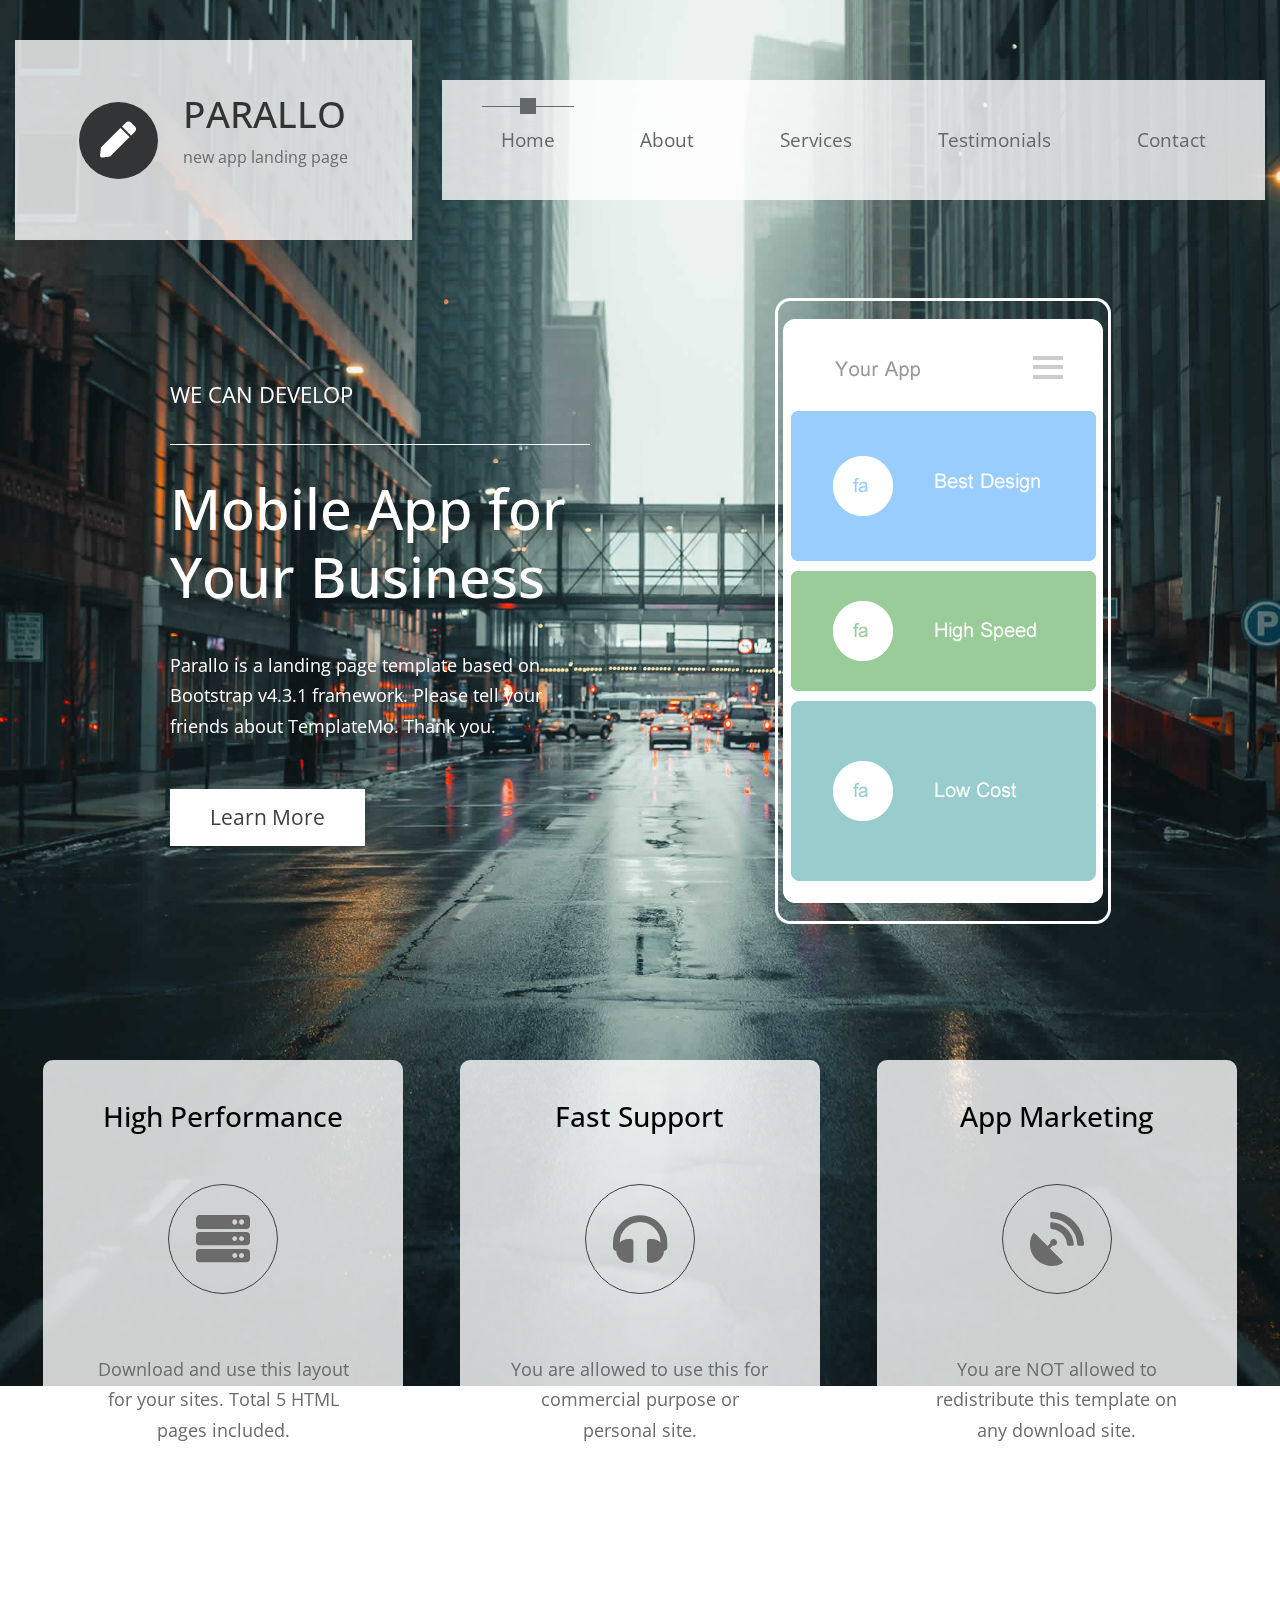
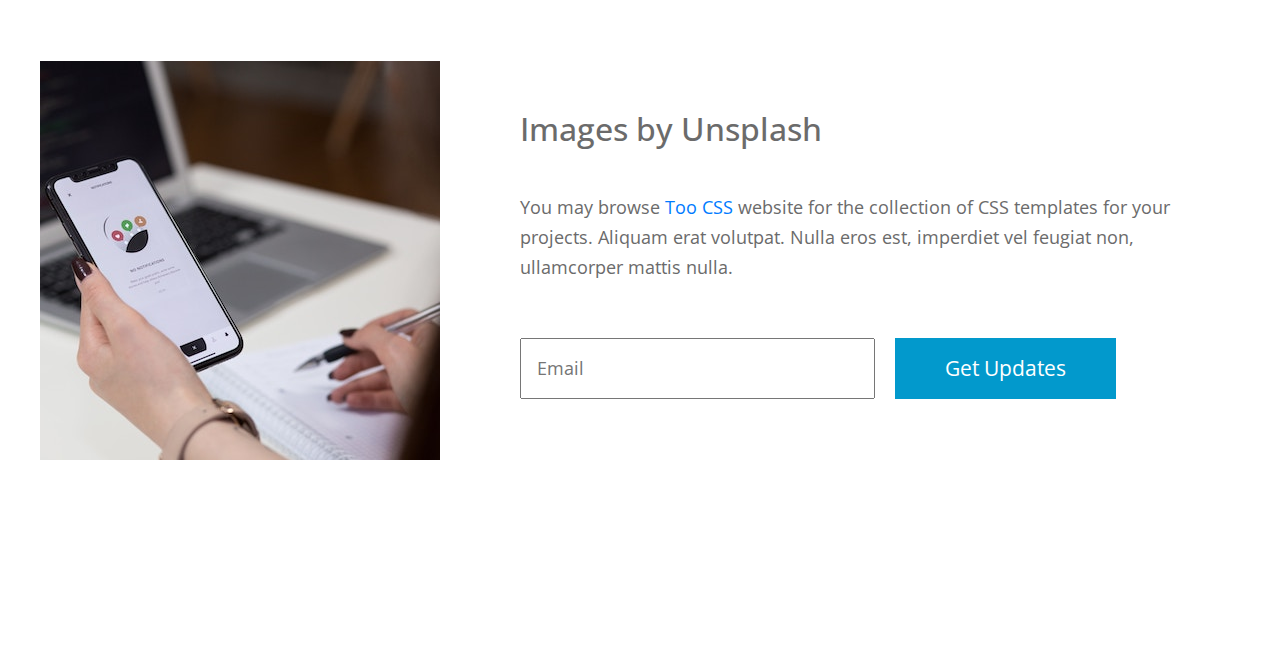
<file: index.html>
<!DOCTYPE html>
<html lang="en">
  <head>
    <meta charset="UTF-8" />
    <meta name="viewport" content="width=device-width, initial-scale=1.0" />
    <meta http-equiv="X-UA-Compatible" content="ie=edge" />
    <title>Parallo - App Landing Page</title>

    <link rel="stylesheet" href="https://fonts.googleapis.com/css?family=Open+Sans:400,600" />
    <link rel="stylesheet" href="css/all.min.css" />
    <link rel="stylesheet" href="css/bootstrap.min.css" />
    <link rel="stylesheet" href="css/templatemo-style.css" />
<!--
Parallo Template
https://templatemo.com/tm-534-parallo
-->
  </head>
  <body>
    <div class="parallax-window" data-parallax="scroll" data-image-src="img/bg-01.jpg">
      <div class="container-fluid">
        <div class="row tm-brand-row">
          <div class="col-lg-4 col-11">
            <div class="tm-brand-container tm-bg-white-transparent">
              <i class="fas fa-2x fa-pen tm-brand-icon"></i>
              <div class="tm-brand-texts">
                <h1 class="text-uppercase tm-brand-name">Parallo</h1>
                <p class="small">new app landing page</p>
              </div>
            </div>
          </div>
          <div class="col-lg-8 col-1">
            <div class="tm-nav">
              <nav class="navbar navbar-expand-lg navbar-light tm-bg-white-transparent tm-navbar">
                <button class="navbar-toggler" type="button"
                  data-toggle="collapse" data-target="#navbarNav"
                  aria-controls="navbarNav" aria-expanded="false" aria-label="Toggle navigation">
                  <span class="navbar-toggler-icon"></span>
                </button>
                <div class="collapse navbar-collapse" id="navbarNav">
                  <ul class="navbar-nav">
                    <li class="nav-item active">
                      <div class="tm-nav-link-highlight"></div>
                      <a class="nav-link" href="#">Home <span class="sr-only">(current)</span></a>
                    </li>
                    <li class="nav-item">
                      <div class="tm-nav-link-highlight"></div>
                      <a class="nav-link" href="about.html">About</a>
                    </li>
                    <li class="nav-item">
                      <div class="tm-nav-link-highlight"></div>
                      <a class="nav-link" href="services.html">Services</a>
                    </li>
                    <li class="nav-item">
                      <div class="tm-nav-link-highlight"></div>
                      <a class="nav-link" href="testimonials.html">Testimonials</a>
                    </li>
                    <li class="nav-item">
                      <div class="tm-nav-link-highlight"></div>
                      <a class="nav-link" href="contact.html">Contact</a>
                    </li>
                  </ul>
                </div>
              </nav>
            </div>
          </div>
        </div>

        <section class="row" id="tmHome">
          <div class="col-12 tm-home-container">
            <div class="text-white tm-home-left">
              <p class="text-uppercase tm-slogan">We can develop</p>
              <hr class="tm-home-hr" />
              <h2 class="tm-home-title">Mobile App for Your Business</h2>
              <p class="tm-home-text">
                Parallo is a landing page template based on Bootstrap v4.3.1 framework. Please tell your friends about TemplateMo. Thank you.
              </p>
              <a href="#tmFeatures" class="btn btn-primary">Learn More</a>
            </div>
            <div class="tm-home-right">
              <img src="img/mobile-screen.png" alt="App on Mobile mockup" />
            </div>
          </div>
        </section>

        <!-- Features -->
        <div class="row" id="tmFeatures">
          <div class="col-lg-4">
            <div class="tm-bg-white-transparent tm-feature-box">
            <h3 class="tm-feature-name">High Performance</h3>
            
            <div class="tm-feature-icon-container">
                <i class="fas fa-3x fa-server"></i>
            </div>

            <p class="text-center">Download and use this layout for your sites. Total 5 HTML pages included.</p>
            </div>
          </div>

          <div class="col-lg-4">
            <div class="tm-bg-white-transparent tm-feature-box">
                <h3 class="tm-feature-name">Fast Support</h3>

                <div class="tm-feature-icon-container">
                    <i class="fas fa-3x fa-headphones"></i>
                </div>
                <p class="text-center">You are allowed to use this for commercial purpose or personal site.
                </p>
            </div>
          </div>

          <div class="col-lg-4">
            <div class="tm-bg-white-transparent tm-feature-box">
                <h3 class="tm-feature-name">App Marketing</h3>

                <div class="tm-feature-icon-container">
                    <i class="fas fa-3x fa-satellite-dish"></i>
                </div>
                <p class="text-center">You are NOT allowed to redistribute this template on any download site.
                </p>
            </div>
          </div>
        </div>
        <!-- Call to Action -->
        <section class="row" id="tmCallToAction">
          <div class="col-12 tm-call-to-action-col">
            <img src="img/call-to-action.jpg" alt="Image" class="img-fluid tm-call-to-action-image" />
            <div class="tm-bg-white tm-call-to-action-text">
              <h2 class="tm-call-to-action-title">Images by Unsplash</h2>
              <p class="tm-call-to-action-description">
                You may browse <a rel="nofollow" href="https://www.toocss.com">Too CSS</a> website for the collection of CSS templates for your projects. Aliquam erat volutpat. Nulla eros est,
                imperdiet vel feugiat non, ullamcorper mattis nulla.
              </p>
              <form action="#" method="get" class="tm-call-to-action-form">                
                <input name="email" type="email" class="tm-email-input" id="email" placeholder="Email" />
                <button type="submit" class="btn btn-secondary">Get Updates</button>
              </form>
            </div>
          </div>
        </section>

        <!-- Page footer -->
        <footer class="row">
          <p class="col-12 text-white text-center tm-copyright-text">
            Copyright &copy; 2022 App Landing Page. 
            Designed by <a href="#" class="tm-copyright-link">Rahul Tripathi </a>
          </p>
        </footer>
      </div>
      <!-- .container-fluid -->
    </div>

    <script src="js/jquery.min.js"></script>
    <script src="js/parallax.min.js"></script>
    <script src="js/bootstrap.min.js"></script>
  </body>
</html>
</file>
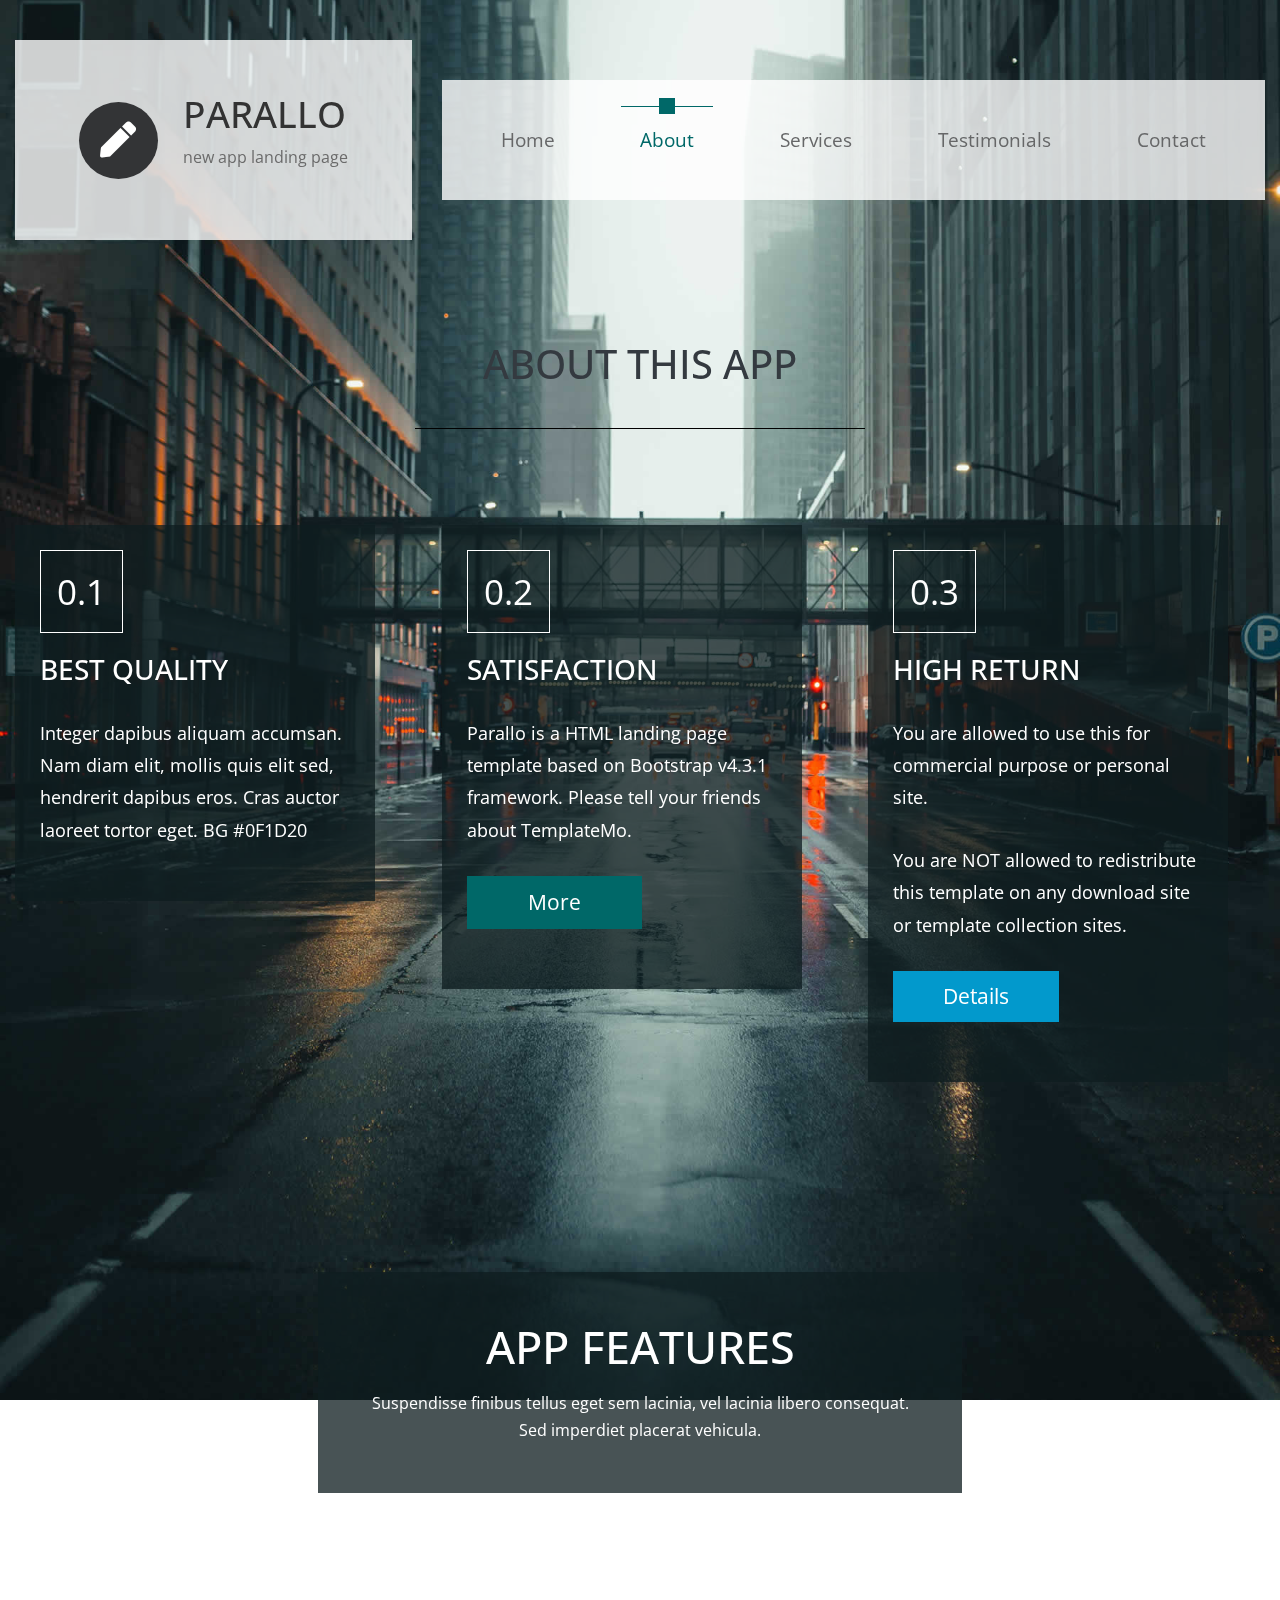
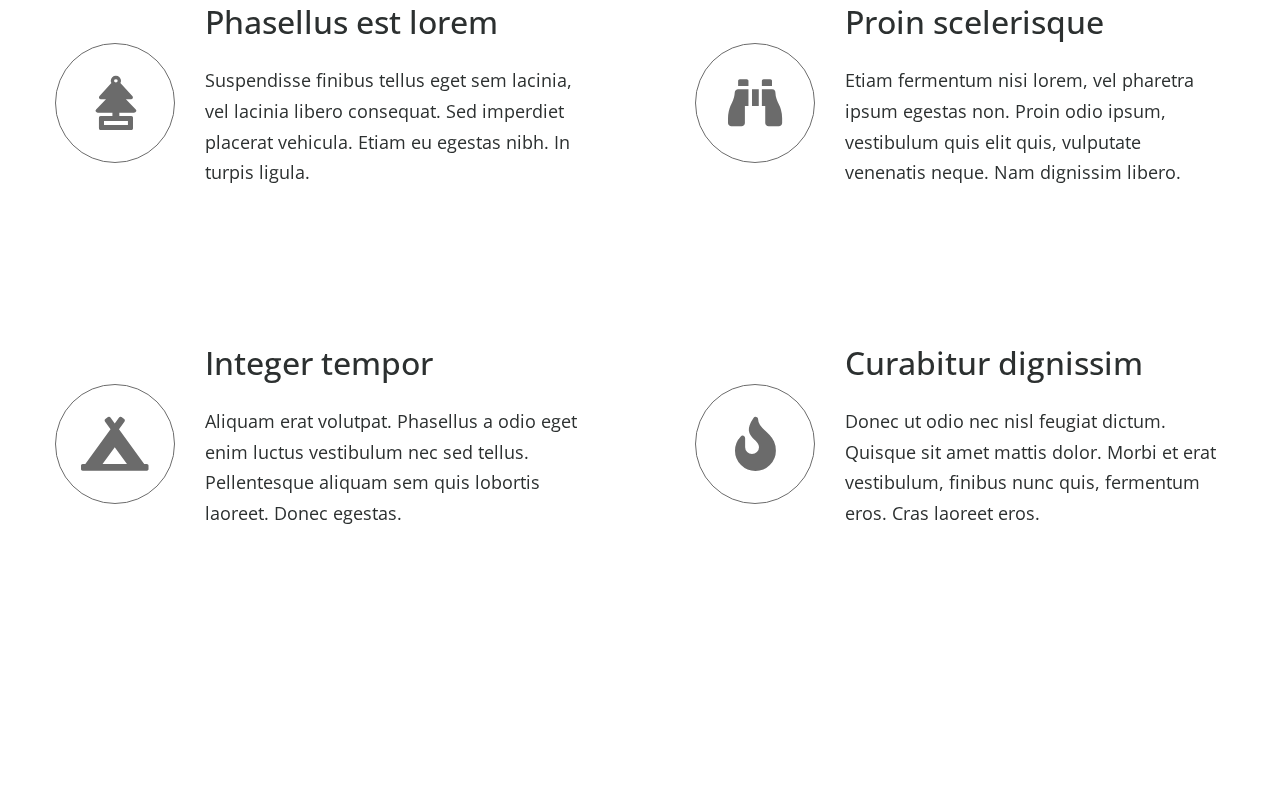
<file: about.html>
<!DOCTYPE html>
<html lang="en">
  <head>
    <meta charset="UTF-8" />
    <meta name="viewport" content="width=device-width, initial-scale=1.0" />
    <meta http-equiv="X-UA-Compatible" content="ie=edge" />
    <title>Parallo - About Page</title>

    <link rel="stylesheet" href="https://fonts.googleapis.com/css?family=Open+Sans:400,600" />
    <link rel="stylesheet" href="css/all.min.css" />
    <link rel="stylesheet" href="css/bootstrap.min.css" />
    <link rel="stylesheet" href="css/templatemo-style.css" />
  </head>
  <body id="aboutPage">
    <div class="parallax-window" data-parallax="scroll" data-image-src="img/bg-01.jpg">
      <div class="container-fluid">
        <div class="row tm-brand-row">
          <div class="col-lg-4 col-11">
            <div class="tm-brand-container tm-bg-white-transparent">
              <i class="fas fa-2x fa-pen tm-brand-icon"></i>
              <div class="tm-brand-texts">
                <h1 class="text-uppercase tm-brand-name">Parallo</h1>
                <p class="small">new app landing page</p>
              </div>
            </div>
          </div>
          <div class="col-lg-8 col-1">
            <div class="tm-nav">
              <nav class="navbar navbar-expand-lg navbar-light tm-bg-white-transparent tm-navbar">
                <button
                  class="navbar-toggler"
                  type="button"
                  data-toggle="collapse"
                  data-target="#navbarNav"
                  aria-controls="navbarNav"
                  aria-expanded="false"
                  aria-label="Toggle navigation">
                  <span class="navbar-toggler-icon"></span>
                </button>
                <div class="collapse navbar-collapse" id="navbarNav">
                  <ul class="navbar-nav">
                    <li class="nav-item">
                      <div class="tm-nav-link-highlight"></div>
                      <a class="nav-link" href="index.html"
                        >Home</a
                      >
                    </li>
                    <li class="nav-item green-highlight active">
                      <div class="tm-nav-link-highlight"></div>
                      <a class="nav-link" href="#">About <span class="sr-only">(current)</span></a>
                    </li>
                    <li class="nav-item">
                      <div class="tm-nav-link-highlight"></div>
                      <a class="nav-link" href="services.html">Services</a>
                    </li>
                    <li class="nav-item">
                      <div class="tm-nav-link-highlight"></div>
                      <a class="nav-link" href="testimonials.html">Testimonials</a>
                    </li>
                    <li class="nav-item">
                      <div class="tm-nav-link-highlight"></div>
                      <a class="nav-link" href="contact.html">Contact</a>
                    </li>
                  </ul>
                </div>
              </nav>
            </div>
          </div>
        </div>

        <!-- About -->
        <section class="row" id="tmAbout">
          <header class="col-12 tm-about-header">
            <h2 class="text-uppercase text-center text-dark tm-about-page-title">About this app</h2>
            <hr class="tm-about-title-hr">
          </header>
          <div class="col-lg-4">
            <div class="tm-bg-black-transparent tm-about-box">
              <div class="tm-about-number-container">0.1</div>              
              <h3 class="tm-about-name">Best Quality</h3>
              <p class="tm-about-description">
                Integer dapibus aliquam accumsan. Nam diam elit, mollis quis elit sed, hendrerit dapibus eros. Cras auctor laoreet tortor eget. BG #0F1D20
              </p>
            </div>
          </div>

          <div class="col-lg-4">
            <div class="tm-bg-black-transparent tm-about-box">
              <div class="tm-about-number-container">0.2</div>              
              <h3 class="tm-about-name">Satisfaction</h3>
              <p class="tm-about-description">
                Parallo is a HTML landing page template based on Bootstrap v4.3.1 framework. Please tell your friends about TemplateMo.
              </p>
              <a href="#tmFeatures" class="btn btn-tertiary tm-btn-app-feature">More</a>
            </div>
          </div>

          <div class="col-lg-4">
            <div class="tm-bg-black-transparent tm-about-box">
              <div class="tm-about-number-container">0.3</div>              
              <h3 class="tm-about-name">High Return</h3>
              <p class="tm-about-description">
                You are allowed to use this for commercial purpose or personal site.
              </p>
              <p class="tm-about-description">
             	You are NOT allowed to redistribute this template on any download site or template collection sites.
              </p>
              <a href="#tmFeatures" class="btn btn-secondary tm-btn-app-feature">Details</a>
            </div>
          </div>
        </section>

        <!-- App Features -->
        <section id="tmAppFeatures">
            <div class="row">
                <header class="col-12 text-center text-white tm-bg-black-transparent p-5 tm-app-header">
                    <h2 class="text-uppercase mb-3 tm-app-feature-header">App Features</h2>
                    <p class="mb-0 small">Suspendisse finibus tellus eget sem lacinia, vel lacinia libero consequat. Sed imperdiet placerat vehicula.</p>
                </header>
            </div>

            <div class="row">
                <div class="col-lg-6">
                    <div class="tm-bg-white-transparent tm-app-feature-box">
                        <div class="tm-app-feature-icon-container">
                            <i class="fas fa-3x fa-air-freshener tm-app-feature-icon"></i>
                        </div>
                        <div class="tm-app-feature-description-box">
                            <h3 class="mb-4 tm-app-feature-title">Phasellus est lorem</h3>
                            <p class="tm-app-feature-description">Suspendisse finibus tellus eget sem lacinia, vel lacinia libero consequat. Sed imperdiet placerat vehicula. Etiam eu egestas nibh. In turpis ligula.</p>
                        </div>
                    </div>
                </div>

                <div class="col-lg-6">
                    <div class="tm-bg-white-transparent tm-app-feature-box">
                        <div class="tm-app-feature-icon-container">
                            <i class="fas fa-3x fa-binoculars tm-app-feature-icon"></i>
                        </div>
                        <div class="tm-app-feature-description-box">
                            <h3 class="mb-4 tm-app-feature-title">Proin scelerisque</h3>
                            <p class="tm-app-feature-description">Etiam fermentum nisi lorem, vel pharetra ipsum egestas non. Proin odio ipsum, vestibulum quis elit quis, vulputate venenatis neque. Nam dignissim libero.</p>
                        </div>
                    </div>
                </div>

                <div class="col-lg-6">
                    <div class="tm-bg-white-transparent tm-app-feature-box">
                        <div class="tm-app-feature-icon-container">
                            <i class="fas fa-3x fa-campground tm-app-feature-icon"></i>
                        </div>
                        <div class="tm-app-feature-description-box">
                            <h3 class="mb-4 tm-app-feature-title">Integer tempor</h3>
                            <p class="tm-app-feature-description">Aliquam erat volutpat. Phasellus a odio eget enim luctus vestibulum nec sed tellus. Pellentesque aliquam sem quis lobortis laoreet. Donec egestas.</p>
                        </div>
                    </div>
                </div>

                <div class="col-lg-6">
                    <div class="tm-bg-white-transparent tm-app-feature-box">
                        <div class="tm-app-feature-icon-container">
                            <i class="fas fa-3x fa-fire tm-app-feature-icon"></i>
                        </div>
                        <div class="tm-app-feature-description-box">
                            <h3 class="mb-4 tm-app-feature-title">Curabitur dignissim</h3>
                            <p class="tm-app-feature-description">Donec ut odio nec nisl feugiat dictum. Quisque sit amet mattis dolor. Morbi et erat vestibulum, finibus nunc quis, fermentum eros. Cras laoreet eros.</p>
                        </div>
                    </div>
                </div>
            </div>
          
        </section>

        <!-- Page footer -->
        <footer class="row">
          <p class="col-12 text-white text-center tm-copyright-text">
            Copyright &copy; 2022 App Landing Page. 
            Designed by <a href="#" class="tm-copyright-link">Rahul Tripathi</a>
          </p>
        </footer>
      </div>
      <!-- .container-fluid -->
    </div>

    <script src="js/jquery.min.js"></script>
    <script src="js/parallax.min.js"></script>
    <script src="js/bootstrap.min.js"></script>
  </body>
</html>
</file>
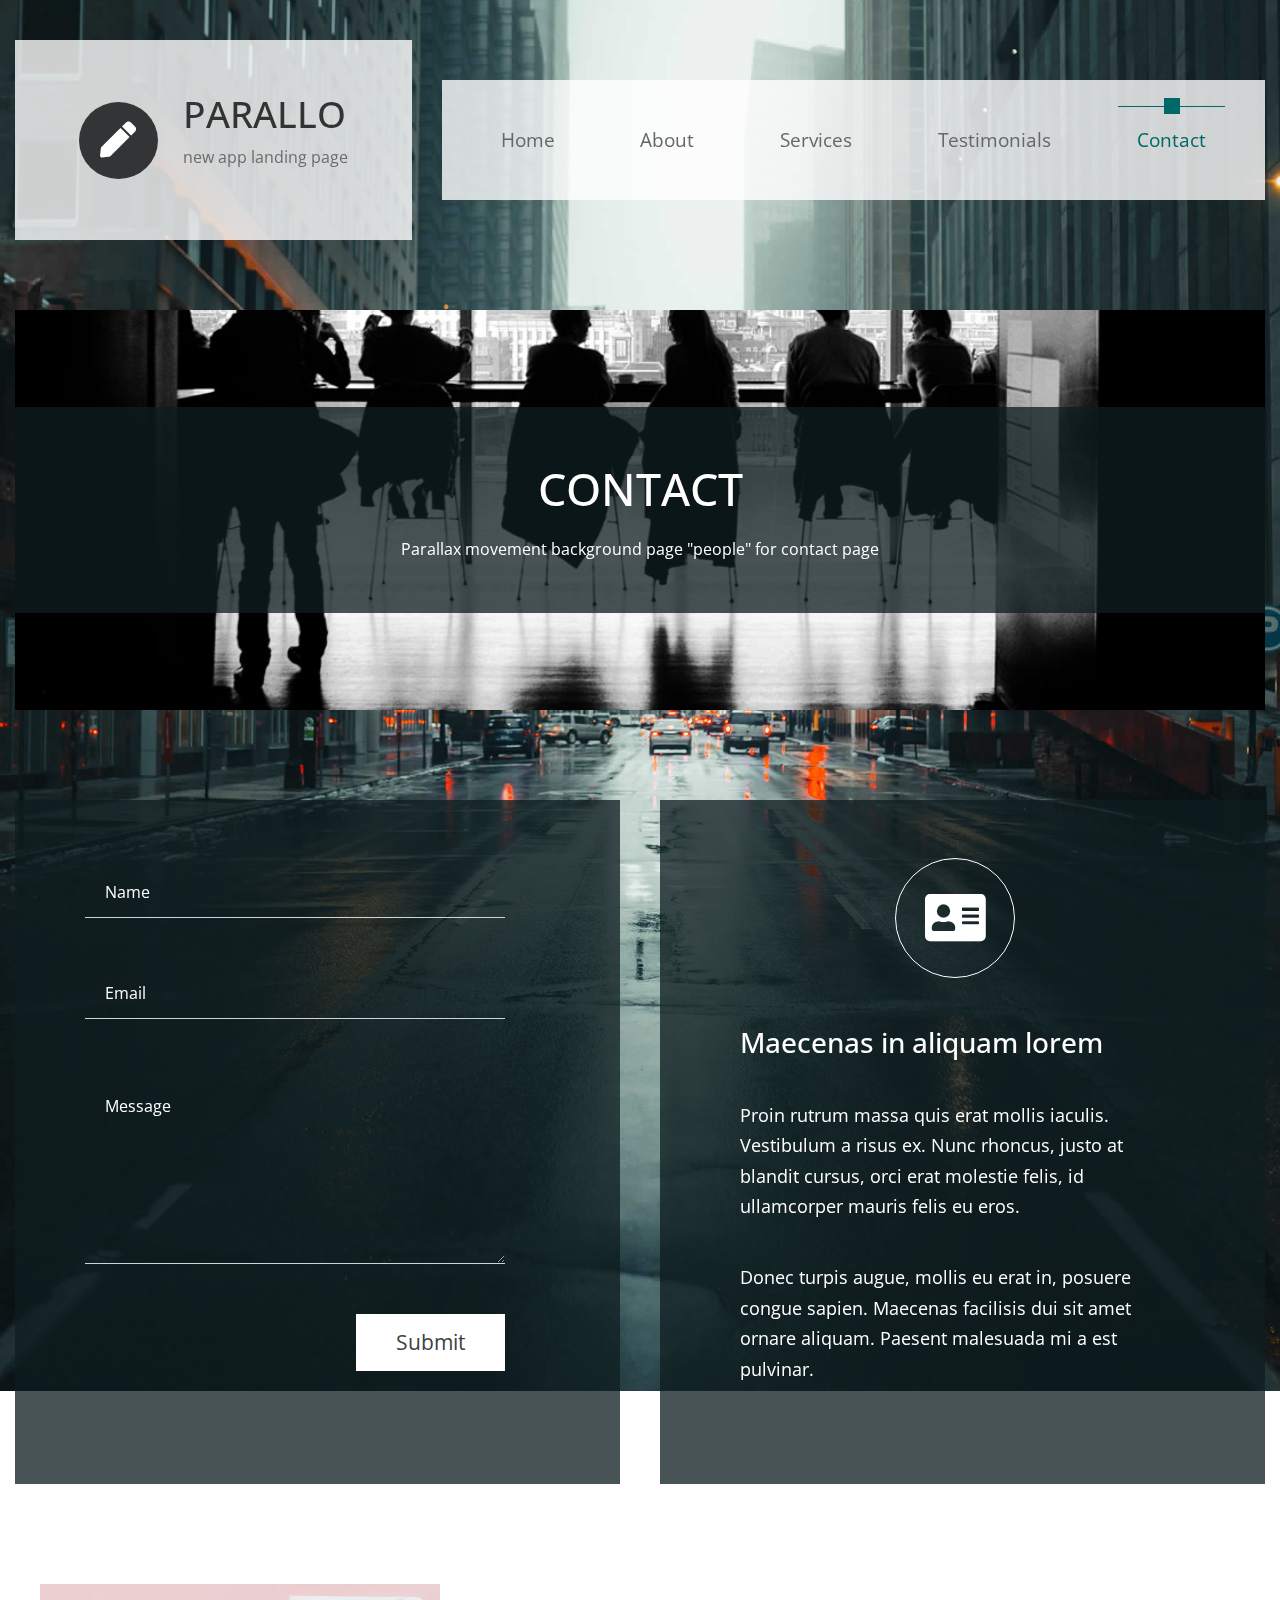
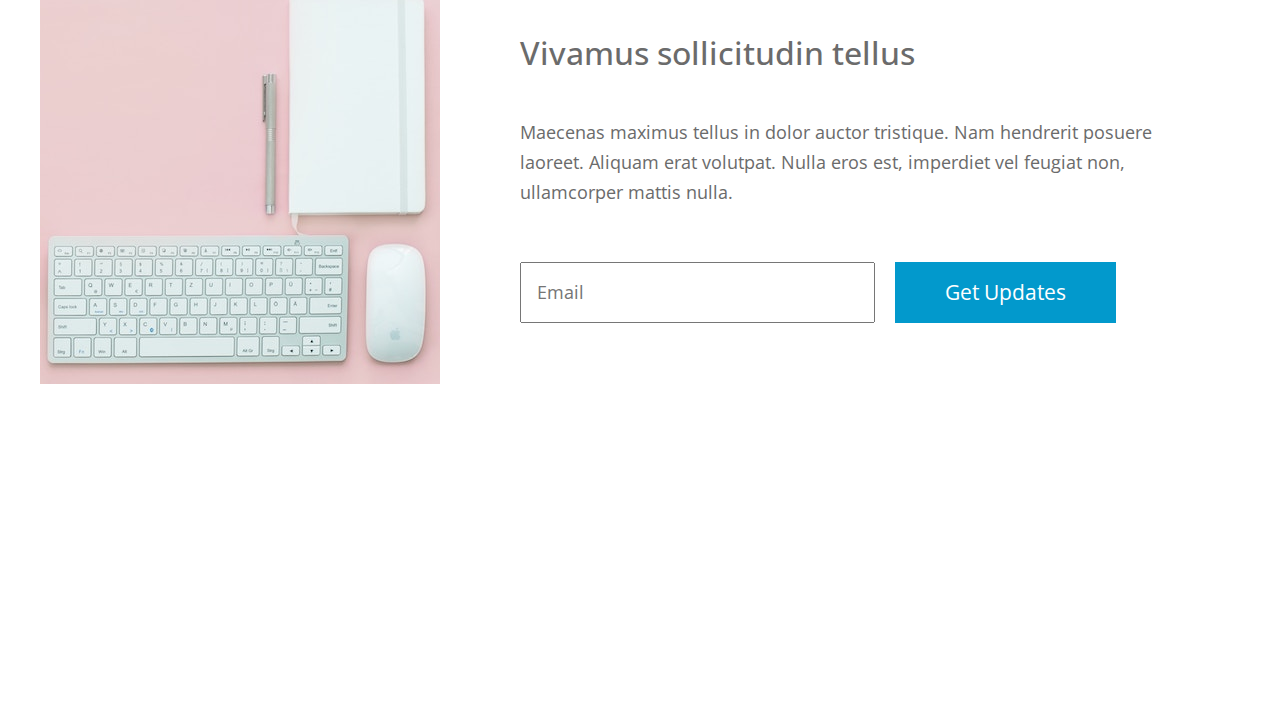
<file: contact.html>
<!DOCTYPE html>
<html lang="en">
  <head>
    <meta charset="UTF-8" />
    <meta name="viewport" content="width=device-width, initial-scale=1.0" />
    <meta http-equiv="X-UA-Compatible" content="ie=edge" />
    <title>Parallo - Contact Page</title>

    <link rel="stylesheet" href="https://fonts.googleapis.com/css?family=Open+Sans:400,600" />
    <link rel="stylesheet" href="css/all.min.css" />
    <link rel="stylesheet" href="css/bootstrap.min.css" />
    <link rel="stylesheet" type="text/css" href="slick/slick.css"/>    
    <link rel="stylesheet" type="text/css" href="slick/slick-theme.css"/>
    <link rel="stylesheet" href="css/templatemo-style.css" />
  </head>
<!--
Parallo Template
https://templatemo.com/tm-534-parallo
-->
  <body id="servicesPage">
    <div class="parallax-window" data-parallax="scroll" data-image-src="img/bg-01.jpg">
      <div class="container-fluid">
        <div class="row tm-brand-row">
          <div class="col-lg-4 col-11">
            <div class="tm-brand-container tm-bg-white-transparent">
              <i class="fas fa-2x fa-pen tm-brand-icon"></i>
              <div class="tm-brand-texts">
                <h1 class="text-uppercase tm-brand-name">Parallo</h1>
                <p class="small">new app landing page</p>
              </div>
            </div>
          </div>
          <div class="col-lg-8 col-1">
            <div class="tm-nav">
              <nav class="navbar navbar-expand-lg navbar-light tm-bg-white-transparent tm-navbar">
                <button
                  class="navbar-toggler"
                  type="button"
                  data-toggle="collapse"
                  data-target="#navbarNav"
                  aria-controls="navbarNav"
                  aria-expanded="false"
                  aria-label="Toggle navigation">
                  <span class="navbar-toggler-icon"></span>
                </button>
                <div class="collapse navbar-collapse" id="navbarNav">
                  <ul class="navbar-nav">
                    <li class="nav-item">
                      <div class="tm-nav-link-highlight"></div>
                      <a class="nav-link" href="index.html">Home</a>
                    </li>
                    <li class="nav-item">
                      <div class="tm-nav-link-highlight"></div>
                      <a class="nav-link" href="about.html">About</a>
                    </li>
                    <li class="nav-item">
                      <div class="tm-nav-link-highlight"></div>
                      <a class="nav-link" href="services.html">Services</a>
                    </li>
                    <li class="nav-item">
                      <div class="tm-nav-link-highlight"></div>
                      <a class="nav-link" href="testimonials.html">Testimonials</a>
                    </li>
                    <li class="nav-item green-highlight active">
                      <div class="tm-nav-link-highlight"></div>
                      <a class="nav-link" href="#">Contact <span class="sr-only">(current)</span></a>
                    </li>
                  </ul>
                </div>
              </nav>
            </div>
          </div>
        </div>

        <!-- Testimonials header -->
        <section class="row" id="tmServices">
          <div class="col-12">
            <div class="parallax-window tm-services-parallax-header tm-testimonials-parallax-header"
                 data-parallax="scroll"
                 data-z-index="101"
                 data-image-src="img/people.jpg">

                 <div class="tm-bg-black-transparent text-center tm-services-header tm-testimonials-header">
                    <h2 class="text-uppercase tm-services-page-title tm-testimonials-page-title">Contact</h2>
                    <p class="tm-services-description mb-0 small">
                        Parallax movement background page "people" for contact page
                    </p>
                </div>
            </div>
          </div>   
        </section>

        <section class="row tm-contact-row">
            <div class="col-lg-6 tm-contact-col-left">
                <form action="#" method="POST" id="tmContactForm" class="tm-bg-black-transparent tm-contact-form">
                  <div class="form-group">
                    <input type="text" id="contact_name" name="contact_name" class="form-control rounded-0 border-top-0 border-right-0 border-left-0" placeholder="Name" required="">
                  </div>
                  <div class="form-group">
                    <input type="email" id="contact_email" name="contact_email" class="form-control rounded-0 border-top-0 border-right-0 border-left-0" placeholder="Email" required="">
                  </div>
                  <div class="form-group">
                    <textarea rows="6" id="contact_message" name="contact_message" class="form-control rounded-0 border-top-0 border-right-0 border-left-0" placeholder="Message" required=""></textarea>
                  </div>
                  <div class="text-right">
                    <button type="submit" class="btn btn-primary tm-btn-submit rounded-0">
                      Submit
                    </button>
                  </div>
                </form>
            </div>
            <div class="col-lg-6 tm-contact-col-right">
                <div class="tm-bg-black-transparent tm-contact-text">
                            
                    <i class="mx-auto mb-5 fas fa-3x fa-address-card tm-app-feature-icon"></i>
                    
                    <h3 class="tm-service-tab-title">Maecenas in aliquam lorem</h3>
                    <p class="tm-service-tab-p">
                        Proin rutrum massa quis erat mollis iaculis. Vestibulum
                        a risus ex. Nunc rhoncus, justo at blandit cursus, orci
                        erat molestie felis, id ullamcorper mauris felis eu eros.
                    </p>                            
                    <p class="mb-0">
                        Donec turpis augue, mollis eu erat in, posuere congue 
                        sapien.  Maecenas facilisis dui sit amet ornare aliquam.
                        Paesent malesuada mi a est pulvinar.
                    </p>
                </div>
            </div>
        </section>

        <!-- Call to Action -->
        <section class="row tm-testimonials-cta" id="tmCallToAction">
          <div class="col-12 tm-call-to-action-col">
            <img src="img/call-to-action-3.jpg" alt="Image" class="img-fluid tm-call-to-action-image" />
            <div class="tm-bg-white tm-call-to-action-text">
              <h2 class="tm-call-to-action-title">Vivamus sollicitudin tellus</h2>
              <p class="tm-call-to-action-description">
                Maecenas maximus tellus in dolor auctor tristique. Nam hendrerit
                posuere laoreet. Aliquam erat volutpat. Nulla eros est,
                imperdiet vel feugiat non, ullamcorper mattis nulla.
              </p>
              <form action="#" method="get" class="tm-call-to-action-form">                
                <input name="email" type="email" class="tm-email-input" id="email" placeholder="Email" />
                <button type="submit" class="btn btn-secondary">Get Updates</button>
              </form>
            </div>
          </div>
        </section>

        <!-- Page footer -->
        <footer class="row">
          <p class="col-12 text-white text-center tm-copyright-text">
            Copyright &copy; 2022 App Landing Page. 
            Designed by <a href="#" class="tm-copyright-link">Rahul Tripathi</a>
          </p>
        </footer>
      </div>
      <!-- .container-fluid -->
    </div>

    <script src="js/jquery.min.js"></script>
    <script src="js/parallax.min.js"></script>
    <script src="js/bootstrap.min.js"></script>
    <script src="slick/slick.min.js"></script>
    <script>
        $(function(){
            $('.tabgroup > div').hide();
            $('.tabgroup > div:first-of-type').show();  
            $('.tabs a').click(function(e){
              e.preventDefault();
              var $this = $(this),
                  tabgroup = '#'+$this.parents('.tabs').data('tabgroup'),
                  others = $this.closest('li').siblings().children('a'),
                  target = $this.attr('href');
              others.removeClass('active');
              $this.addClass('active');
              $(tabgroup).children('div').hide();
              $(target).show();

              // Scroll to tab content (for mobile)
              if($(window).width() < 992) {
                  $('html, body').animate({
                      scrollTop: $("#first-tab-group").offset().top
                  }, 200);    
              }              
            })

            $('.tm-carousel').slick({
                dots: true,
                  infinite: false,
                  arrows: false,
                  speed: 300,
                  slidesToShow: 3,
                  slidesToScroll: 2,
                  responsive: [
                    {
                      breakpoint: 1024,
                      settings: {
                          arrows: false,
                        slidesToShow: 2,
                        slidesToScroll: 1,
                        infinite: true,
                        dots: true
                      }
                    },
                    {
                      breakpoint: 600,
                      settings: {
                          arrows: false,
                        slidesToShow: 1,
                        slidesToScroll: 1
                      }
                    },
                    {
                      breakpoint: 480,
                      settings: {
                          arrows: false,
                        slidesToShow: 1,
                        slidesToScroll: 1
                      }
                    }
                    // You can unslick at a given breakpoint now by adding:
                    // settings: "unslick"
                    // instead of a settings object
                  ]
            });  
        });
    </script>
  </body>
</html>
</file>
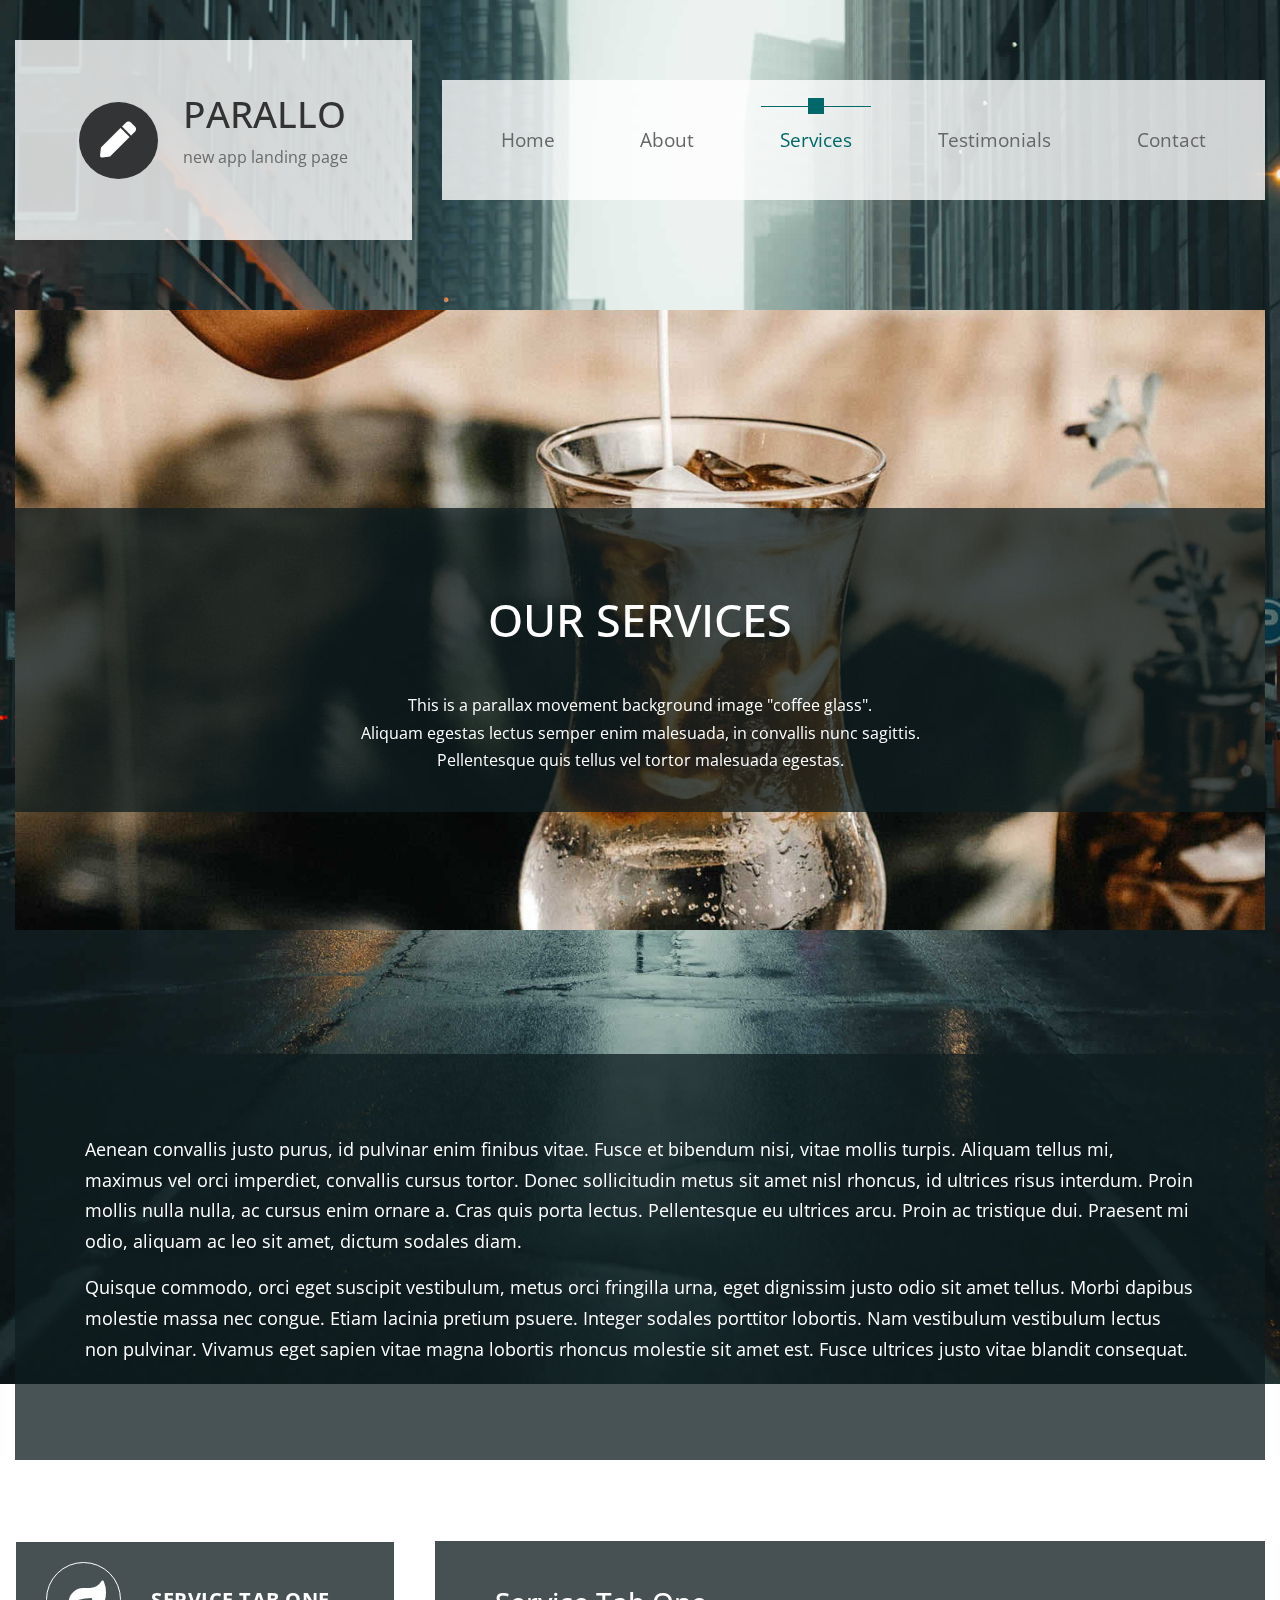
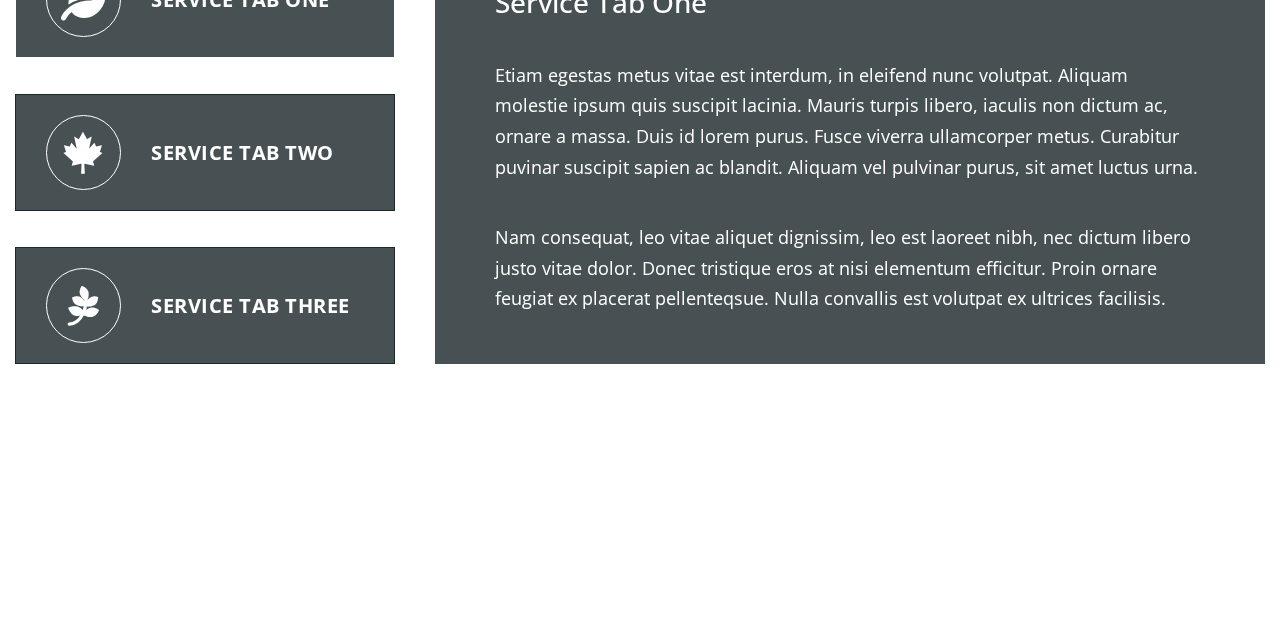
<file: services.html>
<!DOCTYPE html>
<html lang="en">
  <head>
    <meta charset="UTF-8" />
    <meta name="viewport" content="width=device-width, initial-scale=1.0" />
    <meta http-equiv="X-UA-Compatible" content="ie=edge" />
    <title>Parallo - Services</title>

    <link rel="stylesheet" href="https://fonts.googleapis.com/css?family=Open+Sans:400,600" />
    <link rel="stylesheet" href="css/all.min.css" />
    <link rel="stylesheet" href="css/bootstrap.min.css" />
    <link rel="stylesheet" href="css/templatemo-style.css" />
  </head>
<!--
Parallo Template
https://templatemo.com/tm-534-parallo
-->
  <body id="servicesPage">
    <div class="parallax-window" data-parallax="scroll" data-image-src="img/bg-01.jpg">
      <div class="container-fluid">
        <div class="row tm-brand-row">
          <div class="col-lg-4 col-11">
            <div class="tm-brand-container tm-bg-white-transparent">
              <i class="fas fa-2x fa-pen tm-brand-icon"></i>
              <div class="tm-brand-texts">
                <h1 class="text-uppercase tm-brand-name">Parallo</h1>
                <p class="small">new app landing page</p>
              </div>
            </div>
          </div>
          <div class="col-lg-8 col-1">
            <div class="tm-nav">
              <nav
                class="navbar navbar-expand-lg navbar-light tm-bg-white-transparent tm-navbar">
                <button
                  class="navbar-toggler"
                  type="button"
                  data-toggle="collapse"
                  data-target="#navbarNav"
                  aria-controls="navbarNav"
                  aria-expanded="false"
                  aria-label="Toggle navigation">
                  <span class="navbar-toggler-icon"></span>
                </button>
                <div class="collapse navbar-collapse" id="navbarNav">
                  <ul class="navbar-nav">
                    <li class="nav-item">
                      <div class="tm-nav-link-highlight"></div>
                      <a class="nav-link" href="index.html"
                        >Home</a
                      >
                    </li>
                    <li class="nav-item">
                      <div class="tm-nav-link-highlight"></div>
                      <a class="nav-link" href="about.html">About</a>
                    </li>
                    <li class="nav-item green-highlight active">
                      <div class="tm-nav-link-highlight"></div>
                      <a class="nav-link" href="#">Services <span class="sr-only">(current)</span></a>
                    </li>
                    <li class="nav-item">
                      <div class="tm-nav-link-highlight"></div>
                      <a class="nav-link" href="testimonials.html">Testimonials</a>
                    </li>
                    <li class="nav-item">
                      <div class="tm-nav-link-highlight"></div>
                      <a class="nav-link" href="contact.html">Contact</a>
                    </li>
                  </ul>
                </div>
              </nav>
            </div>
          </div>
        </div>

        <!-- Services header -->
        <section class="row" id="tmServices">
          <div class="col-12">
            <div class="parallax-window tm-services-parallax-header"
                 data-parallax="scroll"
                 data-z-index="101"
                 data-image-src="img/coffee-glass.jpg">

                 <div class="tm-bg-black-transparent text-center tm-services-header">
                    <h2 class="text-uppercase tm-services-page-title">Our Services</h2>
                    <p class="tm-services-description mb-0 small">
                        This is a parallax movement background image "coffee glass". <br>
                        Aliquam egestas lectus semper enim malesuada, in convallis nunc sagittis.<br>
                        Pellentesque quis tellus vel tortor malesuada egestas.    
                    </p>
                </div>
            </div>
          </div>  

          <div class="col-12">
            <div class="tm-bg-black-transparent tm-services-detail-box">
                <p>
                    Aenean convallis justo purus, id pulvinar enim finibus vitae. Fusce et bibendum nisi, vitae mollis turpis. Aliquam tellus mi, maximus vel orci
                    imperdiet, convallis cursus tortor. Donec sollicitudin metus sit amet nisl rhoncus, id ultrices risus interdum. Proin mollis nulla nulla, ac cursus enim ornare a. Cras quis porta lectus. Pellentesque eu ultrices arcu. Proin ac tristique dui. Praesent mi odio, aliquam ac leo sit amet, dictum sodales diam.
                </p>
                <p>
                    Quisque commodo, orci eget suscipit vestibulum, metus orci fringilla urna, eget dignissim justo odio sit amet tellus. Morbi dapibus molestie 
                    massa nec congue. Etiam lacinia pretium psuere. Integer sodales porttitor lobortis. Nam vestibulum vestibulum lectus non pulvinar.
                    Vivamus eget sapien vitae magna lobortis rhoncus molestie sit amet est. Fusce ultrices justo vitae blandit consequat.
                </p>
            </div>
          </div> 

          <div class="col-12 tm-tabs-container">
              <div class="tm-tab-links">
                    <ul class="tabs clearfix" data-tabgroup="first-tab-group">
                        <li><a href="#tab1" class="active">
                            <div class="icon-wrap"><i class="fas fa-2x fa-leaf"></i></div>
                            Service Tab One                        
                        </a></li>
                        <li><a href="#tab2" class="">
                            <div class="icon-wrap"><i class="fab fa-2x fa-canadian-maple-leaf"></i></div>
                            Service Tab Two             
                        </a></li>
                        <li><a href="#tab3" class="">
                            <div class="icon-wrap"><i class="fab fa-2x fa-pagelines"></i></div>
                            Service Tab Three             
                        </a></li>                    
                    </ul>
                </div>  
                <div class="tm-tab-contents">
                    <div id="first-tab-group" class="tabgroup">
                        <div id="tab1">                            
                            <div class="text-content">
                                <h3 class="tm-service-tab-title">Service Tab One</h3>
                                <p class="tm-service-tab-p">Etiam egestas metus vitae est interdum, in eleifend nunc volutpat. Aliquam molestie
                                    ipsum quis suscipit lacinia. Mauris turpis libero, iaculis non dictum ac, ornare a massa.
                                    Duis id lorem purus. Fusce viverra ullamcorper metus. Curabitur puvinar suscipit sapien
                                    ac blandit. Aliquam vel pulvinar purus, sit amet luctus urna.
                                </p>                            
                                <p class="mb-0">
                                    Nam consequat, leo vitae aliquet dignissim, leo est laoreet nibh, nec dictum libero justo
                                    vitae dolor. Donec tristique eros at nisi elementum efficitur. Proin ornare feugiat ex placerat pellenteqsue. Nulla convallis est volutpat ex ultrices facilisis.
                                </p>
                            </div>
                        </div>
                        <div id="tab2">
                            <div class="text-content">
                                <h3 class="tm-service-tab-title">Service Tab Two</h3>
                                <p class="tm-service-tab-p">Nam consequat, leo vitae aliquet dignissim, leo est laoreet nibh, nec dictum libero justo
                                    vitae dolor. Donec tristique eros at nisi elementum efficitur. Proin ornare feugiat ex placerat pellenteqsue. Nulla convallis est volutpat ex ultrices facilisis.                                
                                </p>                            
                                <p class="mb-0">
                                    Etiam egestas metus vitae est interdum, in eleifend nunc volutpat. Aliquam molestie
                                    ipsum quis suscipit lacinia. Mauris turpis libero, iaculis non dictum ac, ornare a massa.
                                    Duis id lorem purus. Fusce viverra ullamcorper metus. Curabitur puvinar suscipit sapien
                                    ac blandit. Aliquam vel pulvinar purus, sit amet luctus urna.    
                                </p>
                            </div>
                        </div>
                        <div id="tab3">
                            <div class="text-content">
                                <h3 class="tm-service-tab-title">Service Tab Three</h3>
                                <p class="tm-service-tab-p">Mauris turpis libero, iaculis non dictum ac, ornare a massa.
                                    Duis id lorem purus. Fusce viverra ullamcorper metus. Curabitur puvinar suscipit sapien
                                    ac blandit. Aliquam vel pulvinar purus, sit amet luctus urna. Nulla convallis est volutpat ex ultrices facilisis.
                                </p>                            
                                <p class="mb-0">
                                    Etiam egestas metus vitae est interdum, in eleifend nunc volutpat. Aliquam molestie
                                    ipsum quis suscipit lacinia. Nam consequat, leo vitae aliquet dignissim, leo est laoreet nibh, nec dictum libero justo
                                    vitae dolor. Donec tristique eros at nisi elementum efficitur. Proin ornare feugiat ex placerat pellenteqsue. 
                                </p>
                            </div>
                        </div>

                    </div>
                </div>

            </div>     
        </section>

        <!-- Page footer -->
        <footer class="row">
          <p class="col-12 text-white text-center tm-copyright-text">
            Copyright &copy; 2022 App Landing Page. 
            Designed by <a href="#" class="tm-copyright-link">Rahul Tripathi</a>
          </p>
        </footer>
      </div>
      <!-- .container-fluid -->
    </div>

    <script src="js/jquery.min.js"></script>
    <script src="js/parallax.min.js"></script>
    <script src="js/bootstrap.min.js"></script>
    <script>
        $(function(){
            $('.tabgroup > div').hide();
            $('.tabgroup > div:first-of-type').show();  
            $('.tabs a').click(function(e){
              e.preventDefault();
              var $this = $(this),
                  tabgroup = '#'+$this.parents('.tabs').data('tabgroup'),
                  others = $this.closest('li').siblings().children('a'),
                  target = $this.attr('href');
              others.removeClass('active');
              $this.addClass('active');
              $(tabgroup).children('div').hide();
              $(target).show();

              // Scroll to tab content (for mobile)
              if($(window).width() < 992) {
                  $('html, body').animate({
                      scrollTop: $("#first-tab-group").offset().top
                  }, 200);    
              }              
            })  
        });
        
    </script>
  </body>
</html>
</file>
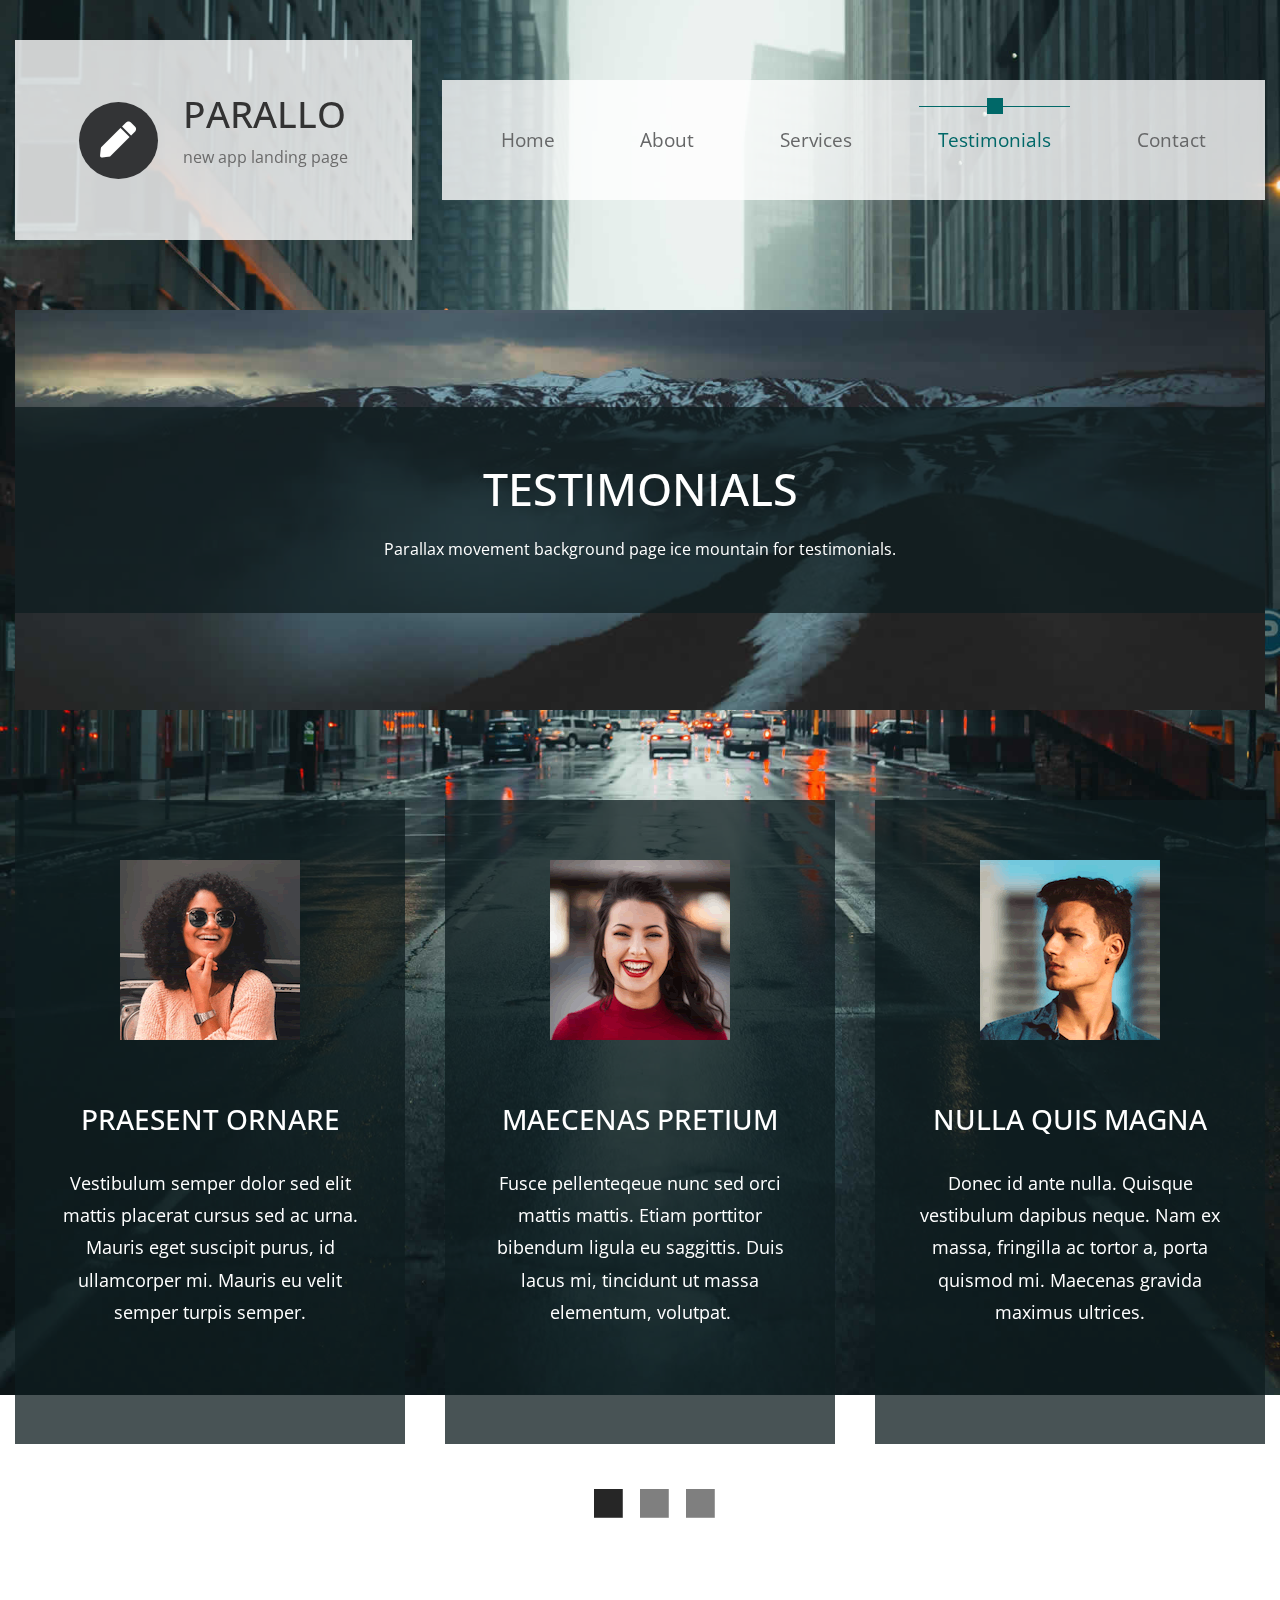
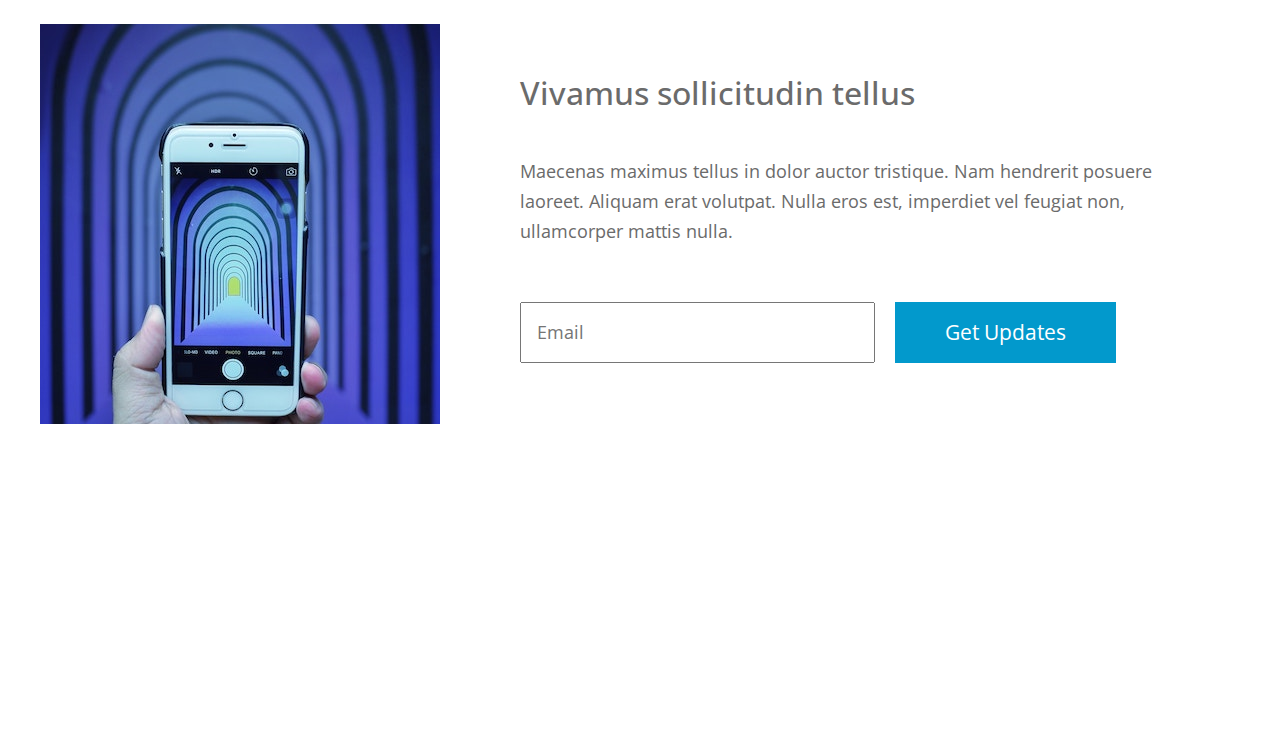
<file: testimonials.html>
<!DOCTYPE html>
<html lang="en">
  <head>
    <meta charset="UTF-8" />
    <meta name="viewport" content="width=device-width, initial-scale=1.0" />
    <meta http-equiv="X-UA-Compatible" content="ie=edge" />
    <title>Parallo - Testimonials</title>

    <link rel="stylesheet" href="https://fonts.googleapis.com/css?family=Open+Sans:400,600" />
    <link rel="stylesheet" href="css/all.min.css" />
    <link rel="stylesheet" href="css/bootstrap.min.css" />
    <link rel="stylesheet" type="text/css" href="slick/slick.css"/>    
    <link rel="stylesheet" type="text/css" href="slick/slick-theme.css"/>
    <link rel="stylesheet" href="css/templatemo-style.css" />
  </head>
<!--
Parallo Template
https://templatemo.com/tm-534-parallo
-->
  <body id="servicesPage">
    <div class="parallax-window" data-parallax="scroll" data-image-src="img/bg-01.jpg">
      <div class="container-fluid">
        <div class="row tm-brand-row">
          <div class="col-lg-4 col-11">
            <div class="tm-brand-container tm-bg-white-transparent">
              <i class="fas fa-2x fa-pen tm-brand-icon"></i>
              <div class="tm-brand-texts">
                <h1 class="text-uppercase tm-brand-name">Parallo</h1>
                <p class="small">new app landing page</p>
              </div>
            </div>
          </div>
          <div class="col-lg-8 col-1">
            <div class="tm-nav">
              <nav class="navbar navbar-expand-lg navbar-light tm-bg-white-transparent tm-navbar">
                <button
                  class="navbar-toggler"
                  type="button"
                  data-toggle="collapse"
                  data-target="#navbarNav"
                  aria-controls="navbarNav"
                  aria-expanded="false"
                  aria-label="Toggle navigation">
                  <span class="navbar-toggler-icon"></span>
                </button>
                <div class="collapse navbar-collapse" id="navbarNav">
                  <ul class="navbar-nav">
                    <li class="nav-item">
                      <div class="tm-nav-link-highlight"></div>
                      <a class="nav-link" href="index.html"
                        >Home</a
                      >
                    </li>
                    <li class="nav-item">
                      <div class="tm-nav-link-highlight"></div>
                      <a class="nav-link" href="about.html">About</a>
                    </li>
                    <li class="nav-item">
                      <div class="tm-nav-link-highlight"></div>
                      <a class="nav-link" href="services.html">Services</a>
                    </li>
                    <li class="nav-item green-highlight active">
                      <div class="tm-nav-link-highlight"></div>
                      <a class="nav-link" href="#">Testimonials <span class="sr-only">(current)</span></a>
                    </li>
                    <li class="nav-item">
                      <div class="tm-nav-link-highlight"></div>
                      <a class="nav-link" href="contact.html">Contact</a>
                    </li>
                  </ul>
                </div>
              </nav>
            </div>
          </div>
        </div>

        <!-- Testimonials header -->
        <section class="row" id="tmServices">
          <div class="col-12">
            <div class="parallax-window tm-services-parallax-header tm-testimonials-parallax-header"
                 data-parallax="scroll"
                 data-z-index="101"
                 data-image-src="img/ice-mountain.jpg">

                 <div class="tm-bg-black-transparent text-center tm-services-header tm-testimonials-header">
                    <h2 class="text-uppercase tm-services-page-title tm-testimonials-page-title">Testimonials</h2>
                    <p class="tm-services-description mb-0 small">
                        Parallax movement background page ice mountain for testimonials.   
                    </p>
                </div>
            </div>
          </div>   
        </section>

        <section class="row tm-testimonials-section">
            <div class="col-12 tm-carousel">              
                <div class="tm-bg-black-transparent tm-testimonial-box text-center">                    
                  <div class="tm-person-img-container">
                    <img src="img/person-1.png" alt="Image" class="img-fluid mx-auto"/>
                  </div>              
                  <h3 class="tm-about-name tm-uppercase">Praesent ornare</h3>
                  <p class="tm-about-description">
                    Vestibulum semper dolor sed elit mattis placerat cursus sed ac urna. Mauris eget suscipit purus, id ullamcorper mi. Mauris eu velit semper turpis semper.
                  </p>
                </div>

                <div class="tm-bg-black-transparent tm-testimonial-box text-center">
                  <div class="tm-person-img-container">
                    <img src="img/person-2.png" alt="Image" class="img-fluid mx-auto"/>
                  </div>              
                  <h3 class="tm-about-name tm-uppercase">Maecenas Pretium</h3>
                  <p class="tm-about-description">
                      Fusce pellenteqeue nunc sed orci mattis mattis. Etiam porttitor bibendum ligula eu saggittis. Duis lacus mi, tincidunt ut massa elementum, volutpat.
                  </p>
                </div>

                <div class="tm-bg-black-transparent tm-testimonial-box text-center">
                  <div class="tm-person-img-container">
                    <img src="img/person-3.png" alt="Image" class="img-fluid mx-auto"/>
                  </div>              
                  <h3 class="tm-about-name tm-uppercase">Nulla Quis Magna</h3>
                  <p class="tm-about-description">
                    Donec id ante nulla. Quisque vestibulum dapibus neque. Nam ex massa, fringilla ac tortor a, porta quismod mi. Maecenas gravida maximus ultrices.
                  </p>
                </div>

                <div class="tm-bg-black-transparent tm-testimonial-box text-center">
                  <div class="tm-person-img-container">
                    <img src="img/person-1.png" alt="Image" class="img-fluid mx-auto"/>
                  </div>              
                  <h3 class="tm-about-name tm-uppercase">Praesent ornare</h3>
                  <p class="tm-about-description">
                    Vestibulum semper dolor sed elit placerat cursus sed ac urna. Mauris eget suscipit purus, id ullamcorper mi. Mauris eu velit semper turpis semper.
                  </p>
                </div>    
                <div class="tm-bg-black-transparent tm-testimonial-box text-center">
                  <div class="tm-person-img-container">
                    <img src="img/person-2.png" alt="Image" class="img-fluid mx-auto"/>
                  </div>              
                  <h3 class="tm-about-name tm-uppercase">Maecenas Pretium</h3>
                  <p class="tm-about-description">
                      Fusce pellenteqeue nunc sed orci mattis mattis. Etiam porttitor bibendum ligula eu saggittis. Duis lacus mi, tincidunt ut massa elementum, volutpat.
                  </p>
                </div>

                <div class="tm-bg-black-transparent tm-testimonial-box text-center">
                  <div class="tm-person-img-container">
                    <img src="img/person-3.png" alt="Image" class="img-fluid mx-auto"/>
                  </div>              
                  <h3 class="tm-about-name tm-uppercase">Nulla Quis Magna</h3>
                  <p class="tm-about-description">
                    Donec id ante nulla. Quisque vestibulum dapibus neque. Nam ex massa, fringilla ac tortor a, porta quismod mi. Maecenas gravida maximus ultrices.
                  </p>
                </div>          
          </div>
        </section>

        <!-- Call to Action -->
        <section class="row tm-testimonials-cta" id="tmCallToAction">
          <div class="col-12 tm-call-to-action-col">
            <img src="img/call-to-action-2.jpg" alt="Image" class="img-fluid tm-call-to-action-image" />
            <div class="tm-bg-white tm-call-to-action-text">
              <h2 class="tm-call-to-action-title">Vivamus sollicitudin tellus</h2>
              <p class="tm-call-to-action-description">
                Maecenas maximus tellus in dolor auctor tristique. Nam hendrerit
                posuere laoreet. Aliquam erat volutpat. Nulla eros est,
                imperdiet vel feugiat non, ullamcorper mattis nulla.
              </p>
              <form action="#" method="get" class="tm-call-to-action-form">                
                <input name="email" type="email" class="tm-email-input" id="email" placeholder="Email" />
                <button type="submit" class="btn btn-secondary">Get Updates</button>
              </form>
            </div>
          </div>
        </section>

        <!-- Page footer -->
        <footer class="row">
          <p class="col-12 text-white text-center tm-copyright-text">
            Copyright &copy; 2022 App Landing Page. 
            Designed by <a href="#" class="tm-copyright-link">Rahul Tripathi</a>
          </p>
        </footer>
      </div>
      <!-- .container-fluid -->
    </div>

    <script src="js/jquery.min.js"></script>
    <script src="js/parallax.min.js"></script>
    <script src="js/bootstrap.min.js"></script>
    <script src="slick/slick.min.js"></script>
    <script>
        $(function(){
            $('.tabgroup > div').hide();
            $('.tabgroup > div:first-of-type').show();  
            $('.tabs a').click(function(e){
              e.preventDefault();
              var $this = $(this),
                  tabgroup = '#'+$this.parents('.tabs').data('tabgroup'),
                  others = $this.closest('li').siblings().children('a'),
                  target = $this.attr('href');
              others.removeClass('active');
              $this.addClass('active');
              $(tabgroup).children('div').hide();
              $(target).show();

              // Scroll to tab content (for mobile)
              if($(window).width() < 992) {
                  $('html, body').animate({
                      scrollTop: $("#first-tab-group").offset().top
                  }, 200);    
              }              
            })

            $('.tm-carousel').slick({
                dots: true,
                  infinite: false,
                  arrows: false,
                  speed: 300,
                  slidesToShow: 3,
                  slidesToScroll: 2,
                  responsive: [
                    {
                      breakpoint: 1024,
                      settings: {
                          arrows: false,
                        slidesToShow: 2,
                        slidesToScroll: 1,
                        infinite: true,
                        dots: true
                      }
                    },
                    {
                      breakpoint: 600,
                      settings: {
                          arrows: false,
                        slidesToShow: 1,
                        slidesToScroll: 1
                      }
                    },
                    {
                      breakpoint: 480,
                      settings: {
                          arrows: false,
                        slidesToShow: 1,
                        slidesToScroll: 1
                      }
                    }
                    // You can unslick at a given breakpoint now by adding:
                    // settings: "unslick"
                    // instead of a settings object
                  ]
            });  
        });
        
    </script>
  </body>
</html>
</file>
<file: css/templatemo-style.css>
/*

Parallo Template

https://templatemo.com/tm-534-parallo

COLOR CODE
Dark Brown: #333333
Green: #006666
Light Blue: #0099CC
Blue: #039bcd
nav link color: #666768

Page 1 Image 1x1 size 400px
3 boxes spacing 60px
Logo size: 400x200
840x120

Home section width: 420

*/

html {
  scroll-behavior: smooth;
}

body {
  font-family: "Open Sans", Arial, Helvetica, sans-serif;
  font-size: 18px;
  font-weight: 400;
  color: #6b6b6b;
  overflow-x: hidden;
}

a,
button {
  transition: all 0.3s ease;
}

a:hover {
  text-decoration: none;
}

.container-fluid {
  max-width: 1310px;
}

.small,
small {
  font-size: 90%;
}

.parallax-window {
  min-height: 1100px;
  background: transparent;
}

.tm-bg-white-transparent {
  background-color: rgba(255, 255, 255, 0.8);
}

.tm-brand-row {
  align-items: center;
  padding-top: 40px;
  padding-bottom: 28px;
}

.tm-brand-container {
  max-width: 400px;
  height: 200px;
  display: flex;
  align-items: center;
  justify-content: center;
}

.tm-brand-icon {
  width: 79px;
  height: 77px;
  display: flex;
  align-items: center;
  justify-content: center;
  background-color: #333436;
  color: white;
  border-radius: 50%;
  margin-right: 25px;
}

.tm-brand-name {
  font-size: 2.3rem;
  color: #333333;
}

/* Nav */
.tm-navbar {/*   padding: 19px 63px; */max-width: 840px;min-height: 120px;justify-content:;}

.tm-navbar .navbar-nav {
  width: 100%;
  display: flex;
  align-items: center;
  justify-content: space-around;
}


.navbar-expand-lg .navbar-nav .nav-link {
  padding: 19px;
}

.navbar-light .navbar-nav .nav-link,
.navbar-light .navbar-nav .active > .nav-link,
.navbar-light .navbar-nav .nav-link.active,
.navbar-light .navbar-nav .nav-link.show,
.navbar-light .navbar-nav .show > .nav-link {
  color: #666768;
}

.navbar-light .navbar-nav .nav-item.green-highlight.active > .nav-link, 
.navbar-light .navbar-nav .nav-item.green-highlight .nav-link.active, 
.navbar-light .navbar-nav .nav-item.green-highlight .nav-link.show, 
.navbar-light .navbar-nav .nav-item.green-highlight .show > .nav-link {
  color: #006868;
}

.nav-item {
  position: relative;  
}

.nav-link {
  font-size: 1.2rem;
}

.nav-item .tm-nav-link-highlight {
  visibility: hidden;
}

.nav-item:hover .tm-nav-link-highlight,
.nav-item.active .tm-nav-link-highlight {
  visibility: visible;
}

.nav-item .nav-link {
  border-top: 1px solid transparent;
}

.nav-item.active .nav-link,
.nav-item:hover .nav-link {
  border-top-color: #666768;
}

.tm-nav-link-highlight {
  width: 16px;
  height: 16px;
  background-color: #666768;
  position: absolute;
  top: -8px;
  left: calc(50% - 8px);
}

.nav-item.active.green-highlight .nav-link,
.nav-item.green-highlight:hover .nav-link {
  border-top-color: #006868;
}

.nav-item.active.green-highlight
.tm-nav-link-highlight {
  background-color: #006868;
}

/* Home */
#tmHome {
  padding-top: 30px;
  padding-bottom: 68px;
}

.tm-home-left {
  max-width: 420px;
  width: 100%;
  margin-right: 185px;
}

.tm-home-container {
  display: flex;
  align-items: center;
  justify-content: center;
}

.tm-slogan {
  font-size: 1.4rem;
  margin-bottom: 30px;
}

.tm-home-hr {
  border-top-color: white;
  margin-bottom: 30px;
}

.tm-home-title {
  font-size: 3.5rem;
  margin-bottom: 40px;
}

.tm-home-text {
  margin-bottom: 47px;
}

.btn {
  border-radius: 0;
  padding: 13px 40px;
  font-size: 1.3rem;
}

.btn-primary {
  background-color: white;
  border: 0;  
  color: #3E3F40;
}

.btn-primary:hover,
.btn-primary:focus,
.btn-primary:active,
.btn-primary:not(:disabled):not(.disabled).active, 
.btn-primary:not(:disabled):not(.disabled):active, 
.show>.btn-primary.dropdown-toggle {
  background-color: #495057;
  outline: none;
  border: none;
}

/* Features section */
#tmFeatures {
  padding-top: 68px;
  padding-bottom: 60px;
  max-width: 1260px;
  margin-left: auto;
  margin-right: auto;
}

.tm-feature-box {
  max-width: 360px;
  min-height: 480px;
  border-radius: 10px;
  text-align: center;
  padding: 40px 50px;
  margin-left: auto;
  margin-right: auto;
}

.tm-feature-name {
  color: black;
  margin-bottom: 50px;
}

.tm-feature-icon-container {
  width: 110px;
  height: 110px;
  border: 1px solid #3E3F40;
  border-radius: 50%;  
  display: flex;
  align-items: center;
  justify-content: center; 
  margin-left: auto;
  margin-right: auto;
  margin-bottom: 60px;
}

/* Call to Action section */
#tmCallToAction {
  padding-top: 60px;
  padding-bottom: 60px;
}

.tm-bg-white {
  background-color: white;
}

.tm-call-to-action-col {
  display: flex;
  align-items: center;
  max-width: 1230px;
  margin-left: auto;
  margin-right: auto;
  flex-direction:;
}

.tm-call-to-action-image {
  margin-right: 20px;
  width: 400px;
  height: auto;
}

.tm-call-to-action-text {
  padding: 50px 60px;
  min-height: 400px;
  width: calc(100% - 400px);
}

.tm-call-to-action-title {
  margin-bottom: 45px;
}

.tm-call-to-action-description {
  margin-bottom: 55px;
  font-size: 1.1rem;
  
}

p {
  line-height: 1.7;
}

.tm-call-to-action-form {
  display: flex;
}

.tm-email-input {
  padding: 15px;
  margin: 0;
  width: 355px;
  margin-right: 20px;
}

.btn-secondary {
  background-color: #0299CC;
  border: none;
  padding: 10px 50px;
}

.btn-secondary:hover {
  background-color: #0fb7f0;
}

.btn-tertiary {
  background-color: #006868;
  color: white;
  padding: 10px 60px;
}

.btn-tertiary:hover {
  background-color: #099f9f;
  color: white;
}

.tm-copyright-text {
  font-size: 1rem;
  padding-top: 50px;
  padding-bottom: 45px;
}

.tm-copyright-link {
  color: white;
}

.tm-copyright-link:hover {
  color: #0fb7f0;
}

/* About Page */
#tmAbout {
  padding-bottom: 80px;
}

.tm-about-page-title {
  font-size: 2.5rem;
  margin-top: 72px;
  margin-bottom: 40px;
}

.tm-about-box {
  padding: 25px;
  max-width: 360px;
  margin-bottom: 30px;
}

.tm-about-title-hr {
  border-top-color: black;
  max-width: 450px;
  margin-bottom:;
}

.tm-bg-black-transparent {
  background-color: rgba(15, 29, 32, 0.76);
  color: white;
}

.tm-about-header {
  padding-bottom: 80px;
}

.tm-about-number-container {
  width: 83px;
  height: 83px;
  font-size: 2.2rem;
  border: 1px solid white;
  display: flex;
  align-items: center;
  justify-content: center;
  margin-bottom: 20px;
}

.tm-about-name {
  margin-bottom: 30px;
  text-transform: uppercase;
}

.tm-about-description {
  margin-bottom: 30px;
  line-height: 1.8;
}

.tm-app-header {
  max-width: 644px;
  margin-left: auto;
  margin-right: auto;  
  margin-bottom: 60px;
}

#tmAppFeatures {
  padding-top: 80px;
  padding-bottom: 24px;
}

.tm-app-feature-header {
  font-size: 2.8rem;
}

.tm-app-feature-box {
  display: flex;
  align-items: center;
  padding: 50px 40px; 
  margin-bottom: 40px; 
}

.tm-app-feature-icon {
  margin-right: 30px;
  border-radius: 50%;
  border: 1px solid;
  width:  120px;
  height: 120px;
  display: flex;
  align-items: center;
  justify-content: center;
}

.tm-btn-app-feature {
  margin-bottom: 35px;
}

.tm-app-feature-description-box {
  color: #2C3030;
}

.tm-app-feature-title {
  font-size: 2rem;
}

/* Services */
.tm-services-parallax-header {
  min-height: 700px;
  display: flex;
  align-items: center; 
  margin-top: 42px;
  margin-bottom: 22px;
}

.tm-services-header {
  position: relative;
  z-index: 102;
  width: 100%;
  padding: 85px 15px 37px 15px;
}

.tm-services-page-title {
  font-size: 2.8rem;  
  padding-bottom: 37px;
}

.tm-services-detail-box {
  padding: 80px 70px;
  margin-top: 22px;
  margin-bottom: 41px;
}

#tmServices .tabs {
  list-style: none;
  padding: 0;
  margin: 0;
}

.tm-tabs-container {
  display: flex;
  padding-top: 40px;
  padding-bottom: 135px;
}

.tm-tab-links {
  margin-right: 40px;
  width: 380px;
}

.tm-tab-contents {
  width: calc(100% - 420px);

}

#tmServices .tabs li {
  margin-bottom: 36px;
}

#tmServices .tabs li:last-child {
  margin-bottom: 0;
}

#tmServices .tabs a {
  display: flex;
  align-items: center;  
  text-align: left;
  text-decoration: none;
  text-transform: uppercase;
  letter-spacing: 0.5px;
  background-color: rgba(15, 29, 32, 0.77);
  border: 1px solid rgba(15, 29, 32, 0.77);
  color: white;
  font-size: 20px;
  font-weight: 700;
  padding: 20px 30px;
  transition: all 0.3s;  
}

#tmServices .tabs .icon-wrap {
  width: 75px;
  height: 75px;
  border: 1px solid white;
  border-radius: 50%;  
  display: flex;
  align-items: center;
  justify-content: center;
  margin-right: 30px;
}

#tmServices .tabs .active,
#tmServices .tabs a:hover {
    border-color: white;
    color: #fff!important;
}

#first-tab-group > div {
  background-color: rgba(15, 29, 32, 0.77);
  color: white;
  padding: 45px 60px;
  min-height: 423px;
}

.tm-service-tab-title,
.tm-service-tab-p {
  margin-bottom: 40px;
}

/* Testimonials */
.tm-testimonials-section {
  padding-top: 45px;
  padding-bottom: 90px;  
  margin-left: -35px;
  margin-right: -35px;
}

.tm-testimonials-header {
  padding: 55px 15px 50px;
}

.tm-testimonials-page-title {
  padding-bottom: 0;
  margin-bottom: 20px;
}

.tm-testimonials-parallax-header {
  min-height: 400px;
  margin-bottom: 45px;
}

.tm-person-img-container {
  margin-bottom: 63px;
}

.tm-testimonial-box {
  padding: 60px 30px 85px;  
  margin-left: 20px;
  margin-right: 20px;
}

.slick-dots {
  bottom: -88px;;
}

.slick-dots li,
.slick-dots li button {
  width: 30px;
  height: 30px;
}

.slick-dots li {  
  margin: 8px;
}

.slick-dots li button {
  font-family: "Font Awesome 5 Free";
  font-size: 1.6em;
  font-weight: 900;
}

.slick-dots li button:before {
  font-family: inherit;
  font-size: inherit;  
  content: "\f45c";
  opacity: 0.5;
}

.slick-dots li.slick-active button:before {
  opacity: 0.85;
}


#tmCallToAction.tm-testimonials-cta {
  padding-bottom: 185px;
}

/* Contact page */
.tm-contact-form {
  height: 100%;
  padding: 67px 115px 67px 70px;  
  margin-right: 5px;
}

.tm-contact-text {
  padding: 58px 95px 100px 80px;  
  margin-left: 5px;
}

.tm-contact-col-left {  
  margin-bottom: 0;
}

.form-group {
  margin-bottom: 50px;
}

.form-control {
  background-color: transparent;
  color: white;
  padding: 25px 20px;
}

.form-control:focus {
  background-color: transparent;
  color: white;
}

.form-control::placeholder { /* Chrome, Firefox, Opera, Safari 10.1+ */
  color: white;
  opacity: 1; /* Firefox */
}

.form-control:-ms-input-placeholder { /* Internet Explorer 10-11 */
  color: white;
}

.form-control::-ms-input-placeholder { /* Microsoft Edge */
  color: white;
}

.tm-contact-row {
  padding-top: 45px;
  padding-bottom: 40px;
}

/* Media Queries */
@media (max-width: 1149px) {
  .tm-call-to-action-text {
    width: calc(100% - 420px);
  }
}

@media (max-width: 1145px) {
  .tm-email-input {
    margin-right: 0;
    margin-bottom: 20px;
    width: 100%;
  }

  .tm-call-to-action-form {
    flex-direction: column;
  }
}

@media (max-width: 991px) {
  .tm-nav {
    position: relative;
  }

  #navbarNav {
        position: absolute;
    top: 80px;
    background-color: rgba(255, 255, 255, 0.9);
    z-index: 1001;
  }

 .tm-navbar {
   background-color: transparent;
   justify-content: flex-end;
 }

 .navbar-toggler {
   background-color: rgba(255,255,255,0.8);
 }

 .tm-home-left {
   margin-right: 50px;
 }

 .tm-feature-box {
   margin-bottom: 20px;
   max-width: 600px;   
 }

 .navbar-expand-lg .navbar-nav .nav-link {
   padding: 14px 19px;
 }

 .tm-about-box,
 .tm-app-feature-box {
   margin-left: auto;
   margin-right: auto;
   max-width: 600px;
 }

 .tm-tabs-container {
   flex-direction: column;
 }

 .tm-tab-links {
   margin-right: 0;
   margin-bottom: 40px;   
 }

 .tm-tab-links,
 .tm-tab-contents {
    margin-left: auto;
    margin-right: auto;
    max-width: 800px;
    width: 100%;
 }

 .tm-contact-col-left {
   margin-bottom: 40px;   
 }


  .tm-contact-form {
    margin-right: 0;
  }
  
 .tm-contact-text {
   margin-left: 0;
 }
 
}

@media (max-width: 849px) {
  .tm-call-to-action-col {
    flex-direction: column;
  }

  .tm-call-to-action-image {
    margin-right: 0;
    margin-bottom: 20px;
  }

  .tm-call-to-action-text {
    width: 100%;
    max-width: 600px;
  }
}

@media (max-width: 767px) {
  .tm-home-container {
    flex-direction: column;
  }

  .tm-home-left {
    margin-bottom: 50px;
    margin-right: 0;
  }
}

@media (max-width: 479px) {
  .tm-app-feature-box {
    flex-direction: column;
  }

  .tm-app-feature-icon {
    margin-right: 0;
    margin-bottom: 30px;
  }

  .slick-dots {
    width: 300px;
    left: 0;
    right: 0;
    margin-left: auto;
    margin-right: auto;
    bottom: -80px;        
  }

  .slick-dots li {
    margin: 8px;
  }

  .tm-contact-form {
    padding: 45px;
  }

  .tm-contact-text {
    padding: 60px;
  }
}
</file>
